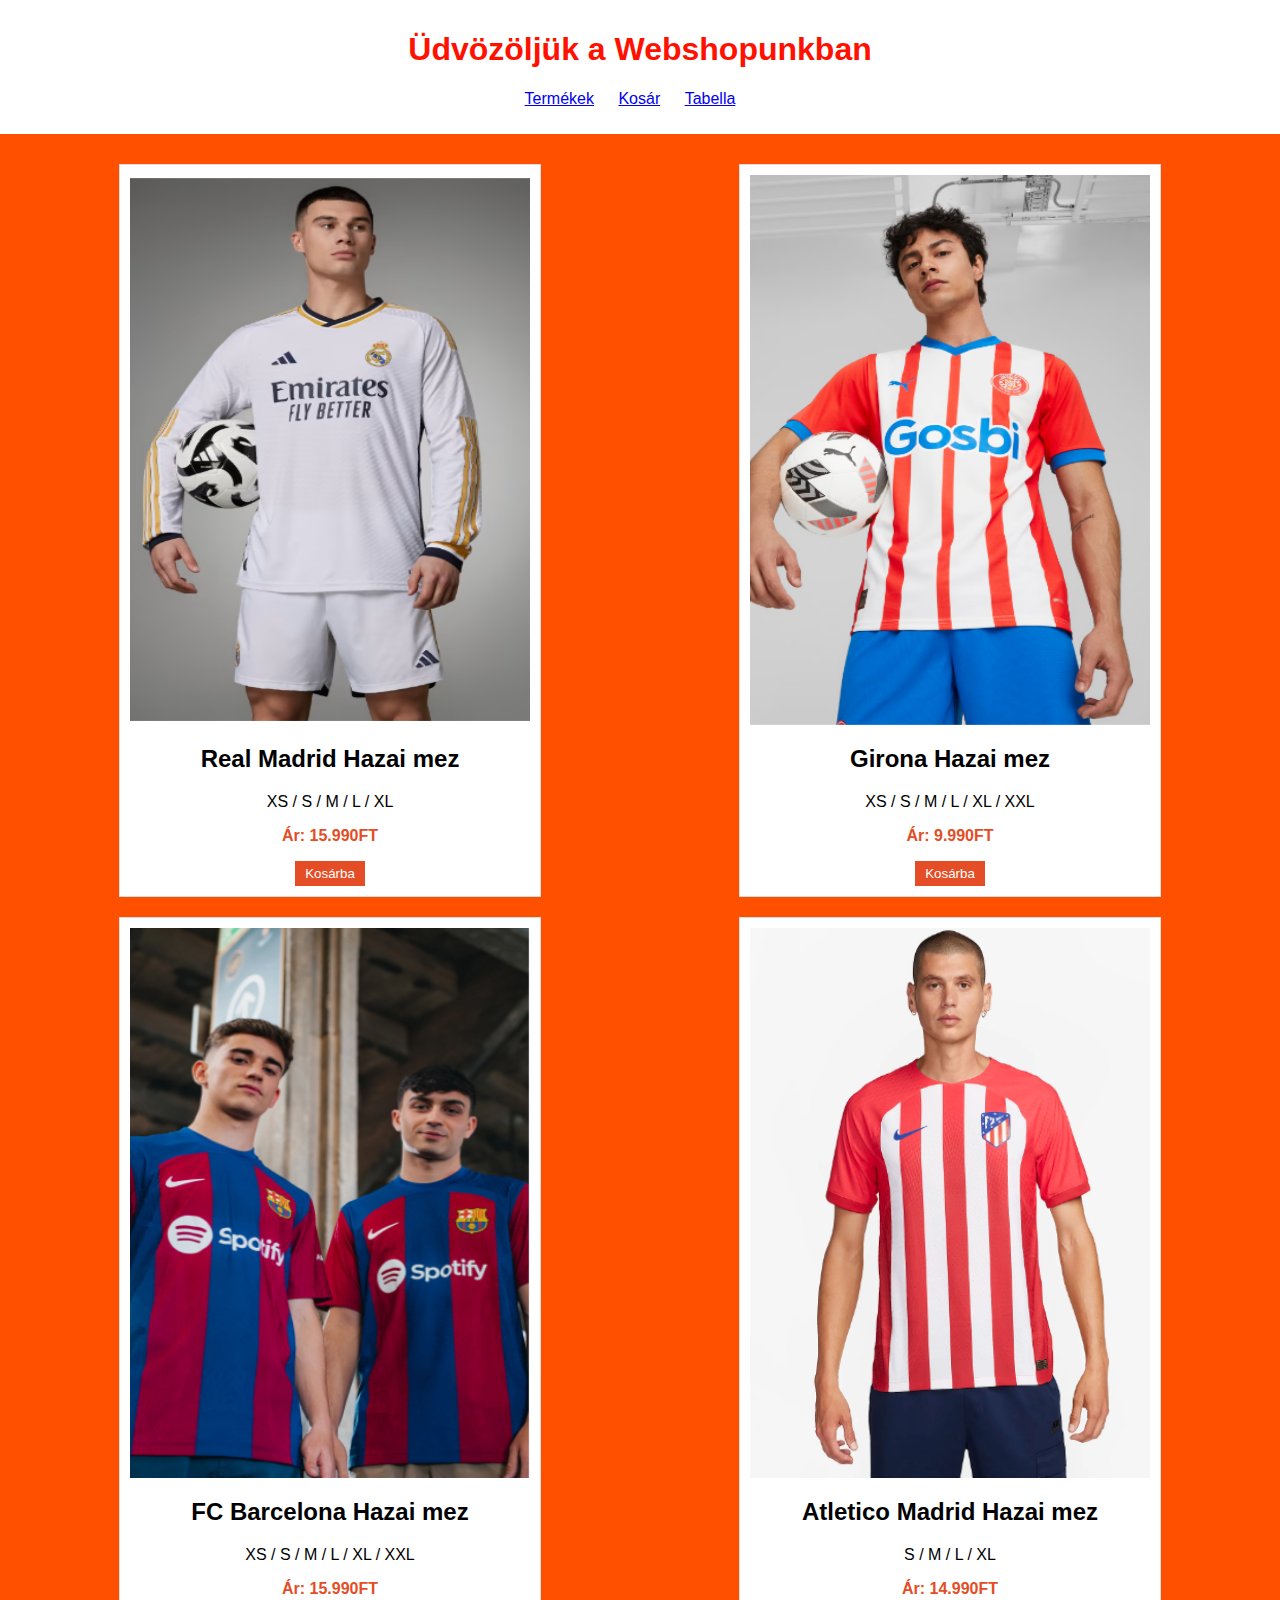
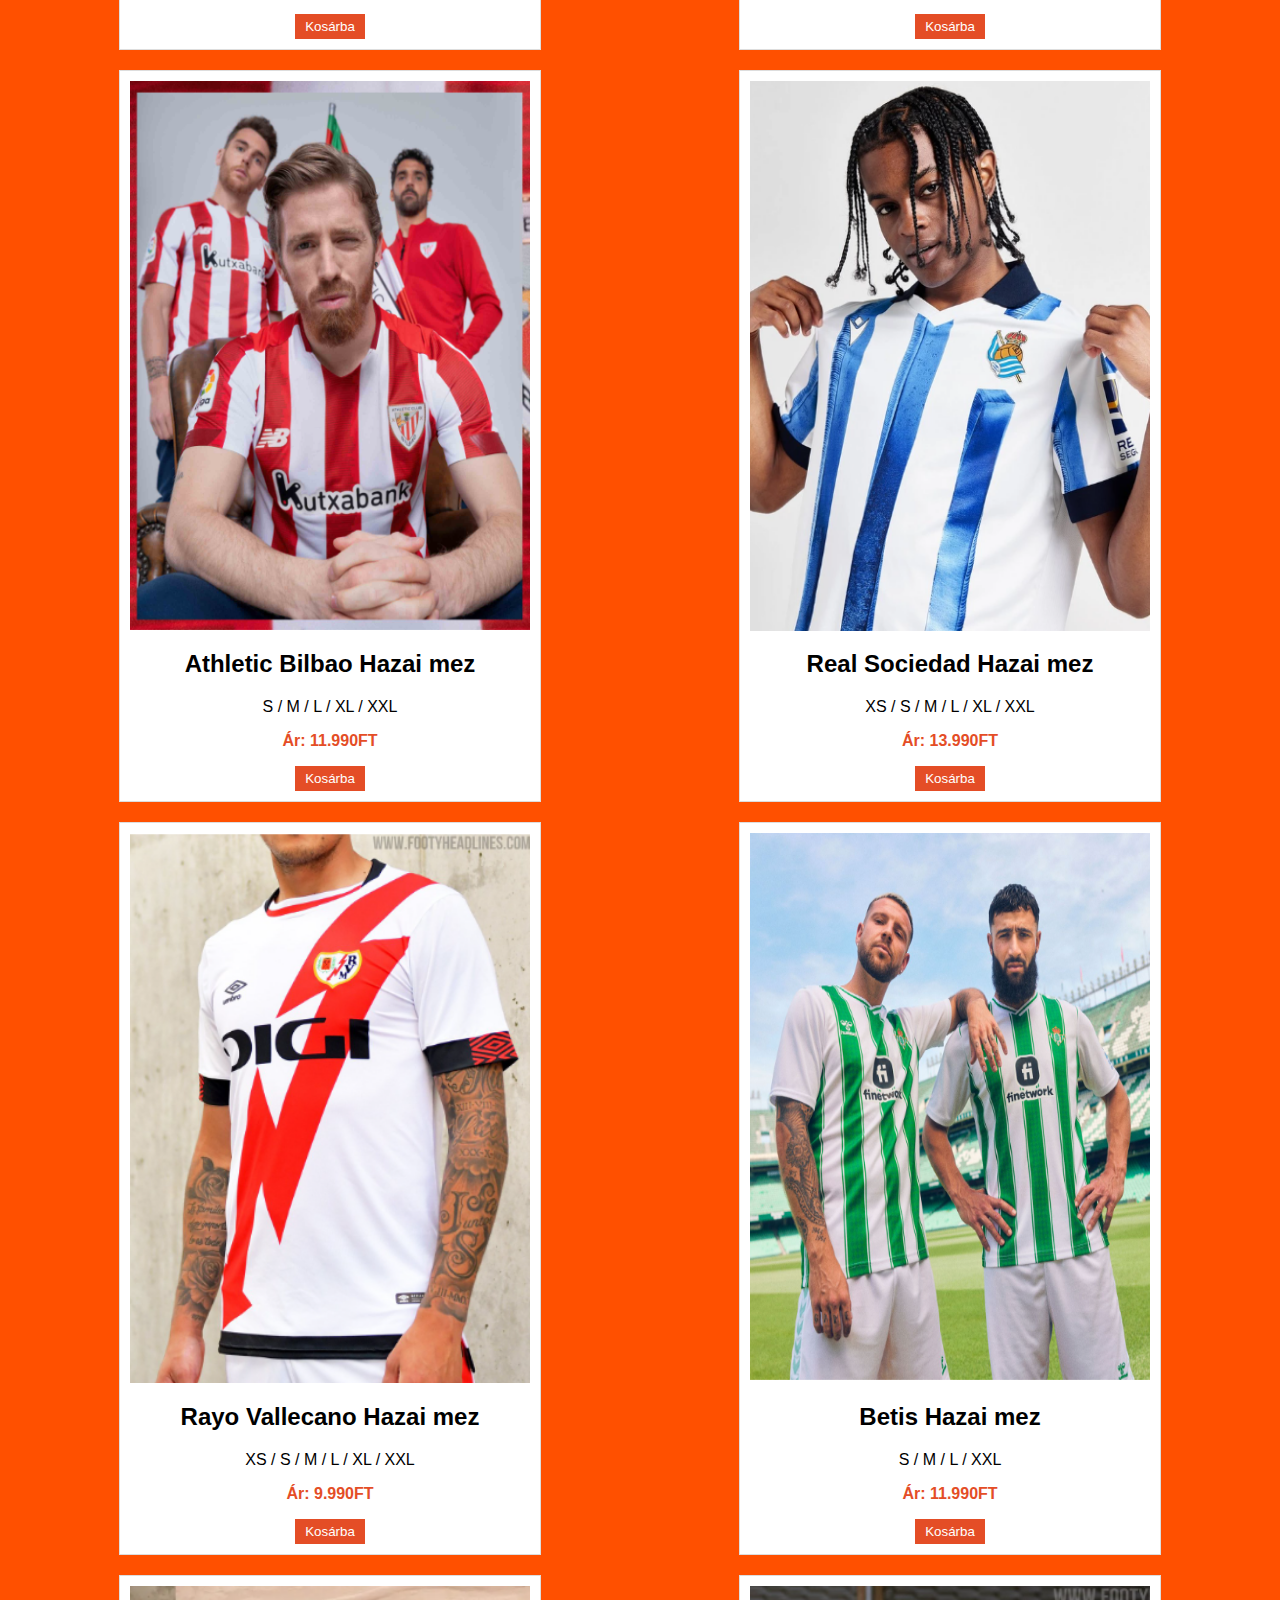
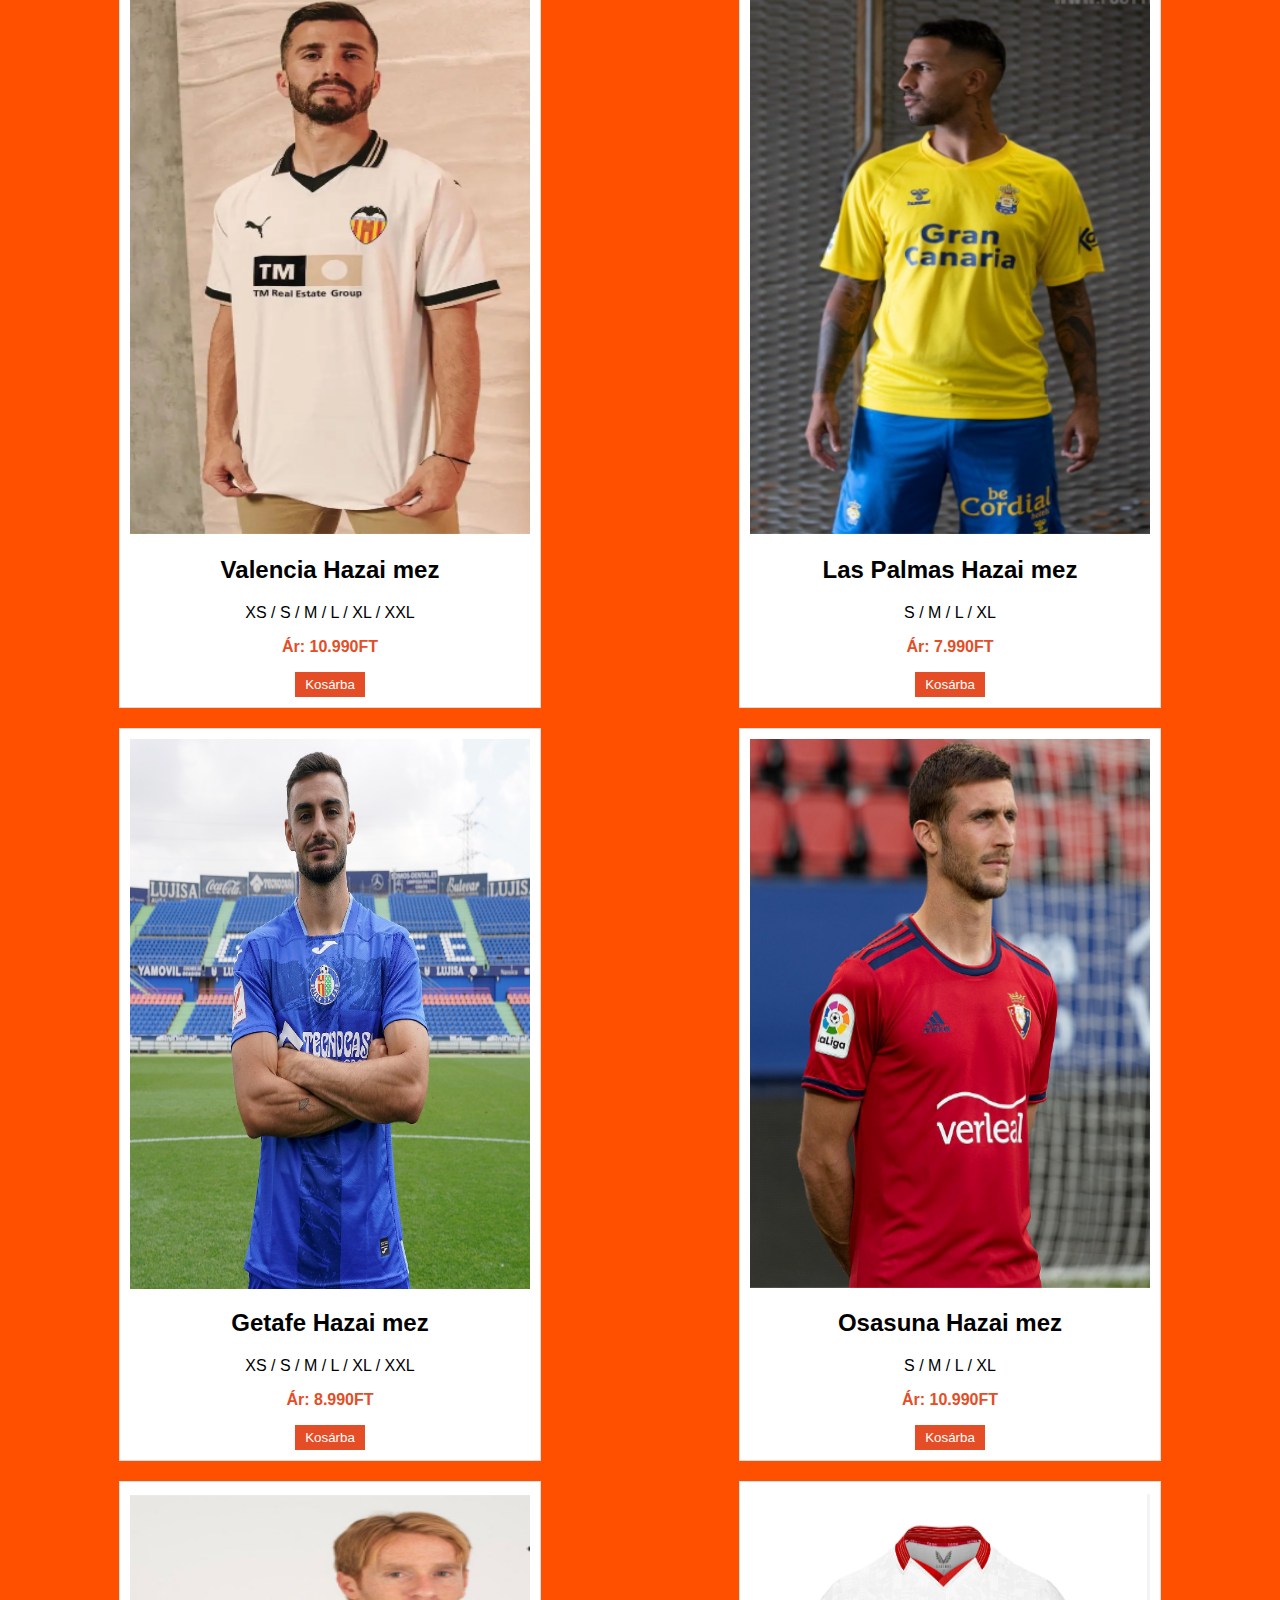
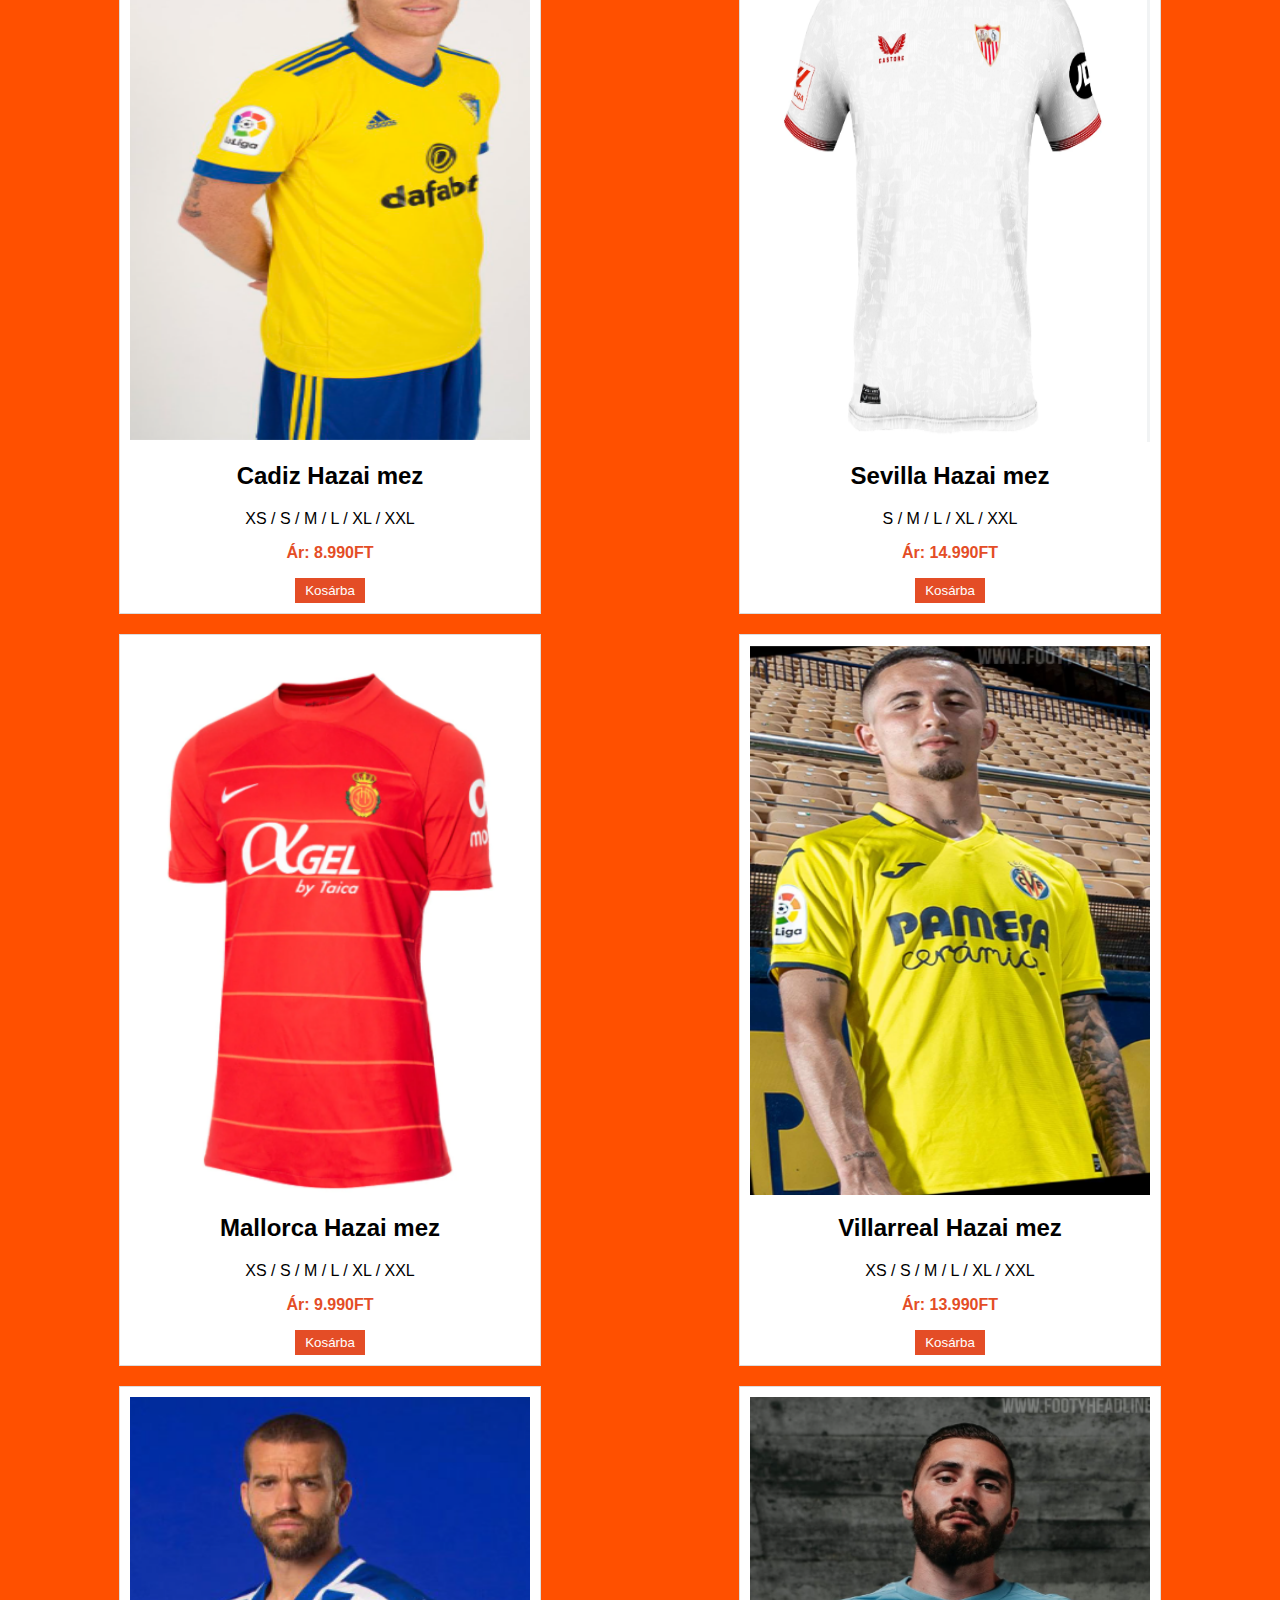
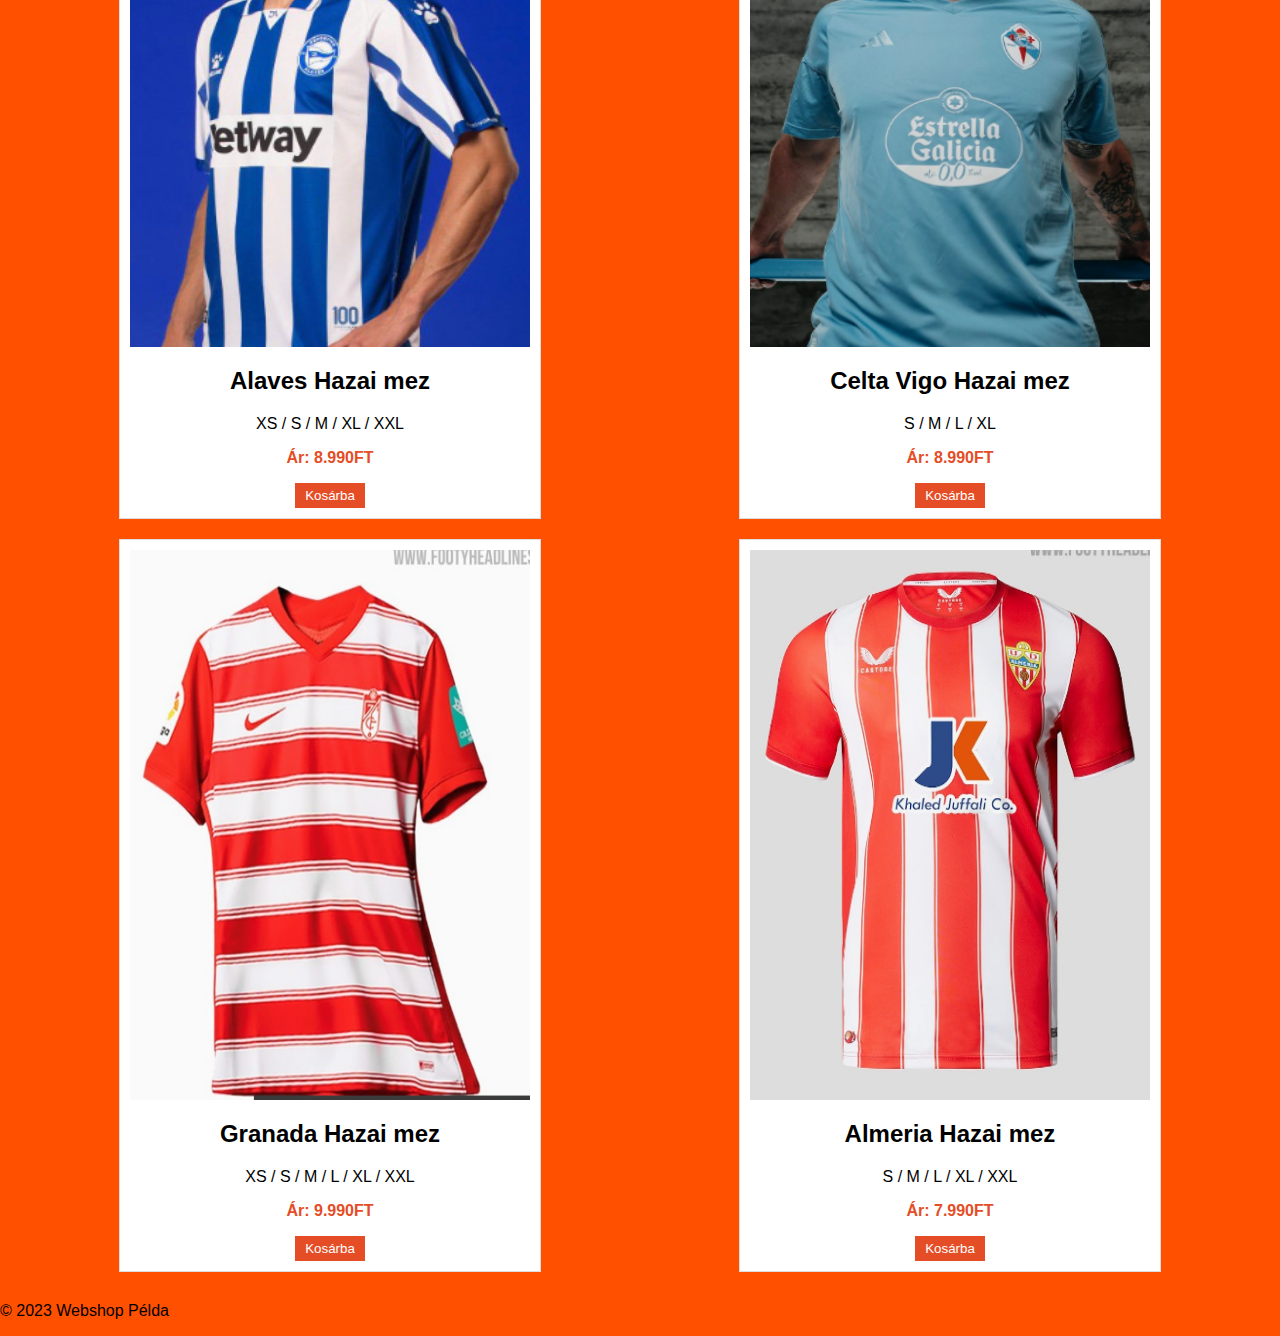
<file: webshop/index.html>
<!DOCTYPE html>
<html lang="hu">
<head>
    <meta charset="UTF-8">
    <meta name="viewport" content="width=device-width, initial-scale=1.0">
    <title>Webshop Példa</title>
    <link rel="stylesheet" href="still.css">
    <script>
        function addToCart(productName) {
            alert('A ' + productName + ' mez kosárba helyezve.');
        }
    </script>
</head>
<body>
    <header>
        <h1>Üdvözöljük a Webshopunkban</h1>
        <nav>
            <ul>
                <li><a href="#">Termékek</a></li>
                <li><a href="#">Kosár</a></li>
                <li><a href="https://www.eredmenyek.com/foci/spanyolorszag/laliga/tabella/#/SbZJTabs/table/overall" target="blank">Tabella</a></li>
            </ul>
        </nav>
    </header>

    <main>
        <section class="product product-card">
            <img src="real madriddd.PNG" alt="Termék 1">
            <h2>Real Madrid Hazai mez</h2>
            <p>XS / S / M / L / XL</p>
            <p class="price">Ár: 15.990FT</p>
            <button type="button" onclick="addToCart('Real Madrid')">Kosárba</button>
        </section>

        <section class="product product-card">
            <img src="gironaa.PNG" alt="Termék 2">
            <h2>Girona Hazai mez</h2>
            <p>XS / S / M / L / XL / XXL</p>
            <p class="price">Ár: 9.990FT</p>
            <button type="button" onclick="addToCart('Girona')">Kosárba</button>
        </section>

        <section class="product product-card">
            <img src="barca.PNG" alt="Termék 3">
            <h2>FC Barcelona Hazai mez</h2>
            <p>XS / S / M / L / XL / XXL</p>
            <p class="price">Ár: 15.990FT</p>
            <button type="button" onclick="addToCart('FC Barcelona')">Kosárba</button>
        </section>

        <section class="product product-card">
            <img src="ataletico m.PNG" alt="Termék 4">
            <h2>Atletico Madrid Hazai mez</h2>
            <p>S / M / L / XL</p>
            <p class="price">Ár: 14.990FT</p>
            <button type="button" onclick="addToCart('Atletico Madrid')">Kosárba</button>
        </section>

        <section class="product">
            <img src="bilbao.PNG" alt="Termék 5">
            <h2>Athletic Bilbao Hazai mez</h2>
            <p>S / M / L / XL / XXL</p>
            <p class="price">Ár: 11.990FT</p>
            <button type="button" onclick="addToCart('Atletico Bilbao')">Kosárba</button>
        </section>

        <section class="product">
            <img src="real sociedad.PNG" alt="Termék 6">
            <h2>Real Sociedad Hazai mez</h2>
            <p>XS / S / M / L / XL / XXL</p>
            <p class="price">Ár: 13.990FT</p>
            <button type="button" onclick="addToCart('Real Sociedad')">Kosárba</button>
        </section>

        <section class="product">
            <img src="rayooo.PNG" alt="Termék 7">
            <h2>Rayo Vallecano Hazai mez</h2>
            <p>XS / S / M / L / XL / XXL</p>
            <p class="price">Ár: 9.990FT</p>
            <button type="button" onclick="addToCart('Rayo Vallecano')">Kosárba</button>
        </section>

        <section class="product">
            <img src="betis.PNG" alt="Termék 8">
            <h2>Betis Hazai mez</h2>
            <p>S / M / L / XXL</p>
            <p class="price">Ár: 11.990FT</p>
            <button type="button" onclick="addToCart('Betis')">Kosárba</button>
        </section>

        <section class="product">
            <img src="valencia.PNG" alt="Termék 9">
            <h2>Valencia Hazai mez</h2>
            <p>XS / S / M / L / XL / XXL</p>
            <p class="price">Ár: 10.990FT</p>
            <button type="button" onclick="addToCart('Valencia')">Kosárba</button>
        </section>

        <section class="product">
            <img src="laspalmas.PNG" alt="Termék 10">
            <h2>Las Palmas Hazai mez</h2>
            <p>S / M / L / XL</p>
            <p class="price">Ár: 7.990FT</p>
            <button type="button" onclick="addToCart('Las Palmas')">Kosárba</button>
        </section>

        <section class="product">
            <img src="getafejobb.jpg" alt="Termék 11">
            <h2>Getafe Hazai mez</h2>
            <p>XS / S / M / L / XL / XXL</p>
            <p class="price">Ár: 8.990FT</p>
            <button type="button" onclick="addToCart('Getafe')">Kosárba</button>
        </section>

        <section class="product">
            <img src="osasuna.PNG" alt="Termék 12">
            <h2>Osasuna Hazai mez</h2>
            <p>S / M / L / XL</p>
            <p class="price">Ár: 10.990FT</p>
            <button type="button" onclick="addToCart('Osasuna')">Kosárba</button>
        </section>

        <section class="product">
            <img src="cadiz.PNG" alt="Termék 13">
            <h2>Cadiz Hazai mez</h2>
            <p>XS / S / M / L / XL / XXL</p>
            <p class="price">Ár: 8.990FT</p>
            <button type="button" onclick="addToCart('Cadiz')">Kosárba</button>
        </section>

        <section class="product">
            <img src="sevilla.PNG" alt="Termék 14">
            <h2>Sevilla Hazai mez</h2>
            <p>S / M / L / XL / XXL</p>
            <p class="price">Ár: 14.990FT</p>
            <button type="button" onclick="addToCart('Sevilla')">Kosárba</button>
        </section>

        <section class="product">
            <img src="mallorca.PNG" alt="Termék 15">
            <h2>Mallorca Hazai mez</h2>
            <p>XS / S / M / L / XL / XXL</p>
            <p class="price">Ár: 9.990FT</p>
            <button type="button" onclick="addToCart('Mallorca')">Kosárba</button>
        </section>

        <section class="product">
            <img src="villarreal.PNG" alt="Termék 16">
            <h2>Villarreal Hazai mez</h2>
            <p>XS / S / M / L / XL / XXL</p>
            <p class="price">Ár: 13.990FT</p>
            <button type="button" onclick="addToCart('Villarreal')">Kosárba</button>
        </section>

        <section class="product">
            <img src="alaves.PNG" alt="Termék 17">
            <h2>Alaves Hazai mez</h2>
            <p>XS / S / M / XL / XXL</p>
            <p class="price">Ár: 8.990FT</p>
            <button type="button" onclick="addToCart('Alaves')">Kosárba</button>
        </section>

        <section class="product">
            <img src="celta.PNG" alt="Termék 18">
            <h2>Celta Vigo Hazai mez</h2>
            <p>S / M / L / XL</p>
            <p class="price">Ár: 8.990FT</p>
            <button type="button" onclick="addToCart('Celta Vigo')">Kosárba</button>
        </section>

        <section class="product">
            <img src="granada.PNG" alt="Termék 19">
            <h2>Granada Hazai mez</h2>
            <p>XS / S / M / L / XL / XXL</p>
            <p class="price">Ár: 9.990FT</p>
            <button type="button" onclick="addToCart('Granada')">Kosárba</button>
        </section>
        
        <section class="product">
            <img src="almeria.PNG" alt="Termék 20">
            <h2>Almeria Hazai mez</h2>
            <p>S / M / L / XL / XXL</p>
            <p class="price">Ár: 7.990FT</p>
            <button type="button" onclick="addToCart('Almeria')">Kosárba</button>
        </section>

        

    </main>

    <footer>
        <p>&copy; 2023 Webshop Példa</p>
    </footer>
</body>
</html>
</file>
<file: webshop/still.css>
/* Alap stílusok */
body {
    font-family: Arial, sans-serif;
    margin: 0;
    padding: 0;
    background-color: rgb(255, 80, 0);
}

header {
    background-color: white;
    color:rgb(255, 17, 0);
    text-align: center;
    padding: 10px;
}

nav ul {
    list-style: none;
    padding: 0;
}

nav ul li {
    display: inline;
    margin-right: 20px;
}

main {
    display: flex;
    flex-wrap: wrap;
    justify-content: space-around;
    margin: 20px;
}

.product {
    background-color: white;
    border: 1px solid #ddd;
    padding: 10px;
    margin: 10px;
    width: 400px;
    float: left;
    text-align: center; 
}
.producttt {
    border: 4px solid #ccc;
    padding: 10px;
    width: 200px;
    text-align: center; 
    margin: 10px;
    float: left;
}

.product img {
    width: 100%;
    height: auto;
    display: block;
    height: 550px;
}

.price {
    font-weight: bold;
    color: #e44d26;
}

button {
    background-color: #e44d26;
    color: white;
    border: none;
    padding: 5px 10px;
    cursor: pointer;
}
#a{
    background-color: #e44d26;
    color: white;
    border: none;
    padding: 5px 10px;
    cursor: pointer;
}
</file>
